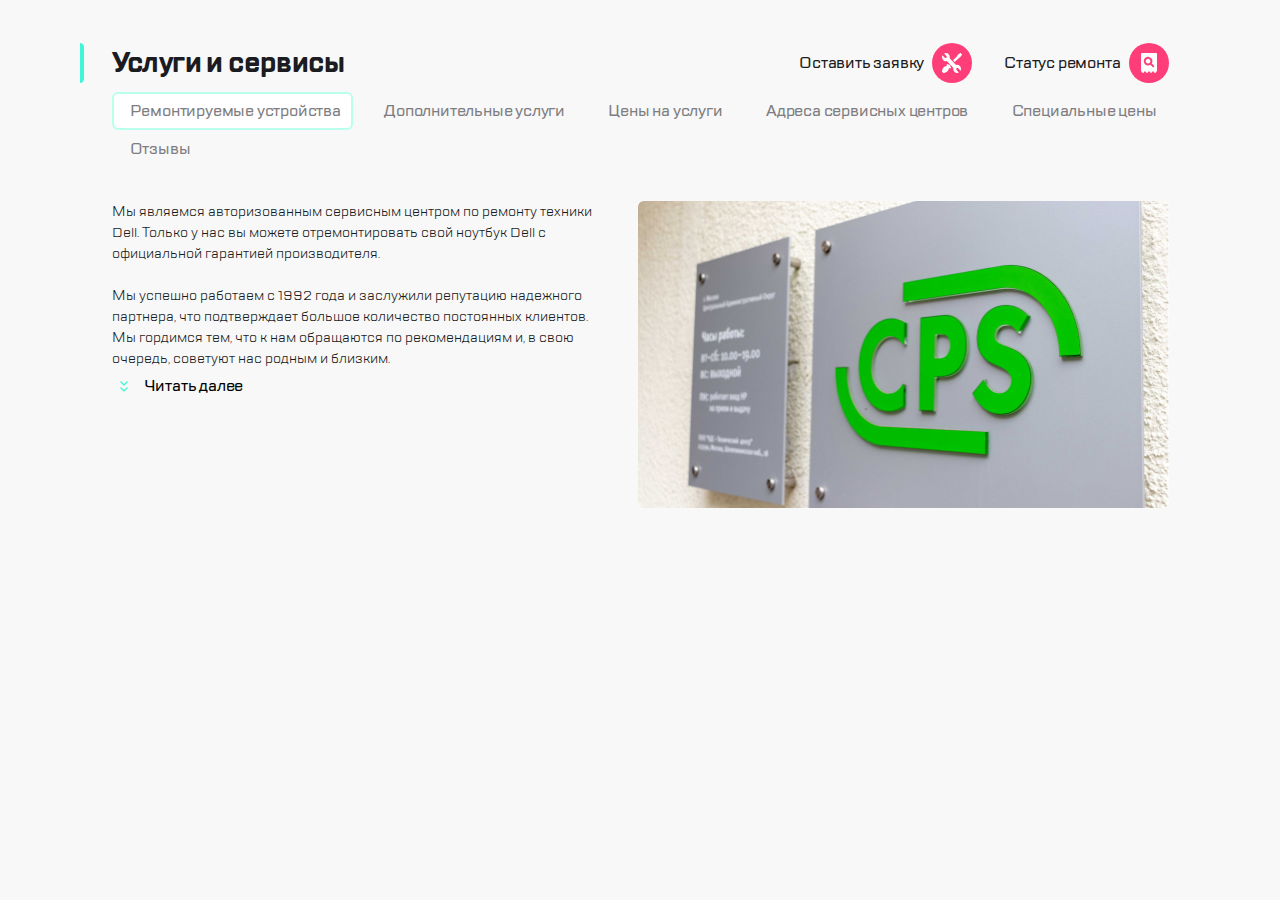
<file: index.html>
<!DOCTYPE html>
<html lang="ru">

<head>
	<meta charset="UTF-8">
	<meta name="viewport" content="width=device-width, initial-scale=1.0">
	<title>CPS сайт</title>
	<link href="./styles/general/index.css" rel="stylesheet">
</head>
<!-- 1. сделать текст отдельно -->
<!-- 2. попробуй у кнопки слова и остальное отдельно сделать.  -->
<body class="container">
	<header class="header">
		<div class="burger-menu">
			<img class="burger-menu__img" src="./images/icon-burger-menu.svg" alt="Меню бургер">
		</div>
		<img class="logo" src="./images/logo.svg" alt="Логотип компании">
		<nav class="header__menu">
			<ul class="contacts contacts_decor-right">
				<li class="contacts__item">
					<a class="contacts__link " href="#!">
						<img class="contacts__img" src="./images/icon-call.svg" alt="Звонок">
					</a>
				</li>
				<li class="contacts__item">
					<a class="contacts__link " href="#!">
						<img class="contacts__img" src="./images/icon-chat.svg" alt="Чат">
					</a>
				</li>
				<li class="contacts__item">
					<a class="contacts__link " href="#!">
						<img class="contacts__img" src="./images/icon-profile.svg" alt="Профиль">
					</a>
				</li>
			</ul>
			<ul class="status">
				<li class="status__item">
					<a class="status__link" href="#!">
						<span class="status__text">Оставить заявку</span>
						<div class="status__wrapper">
							<img class="status__img" src="./images/icon-repair.svg" alt="Ремонт">
						</div>
					</a>
				</li>
				<li class="status__item">
					<a class="status__link" href="#!">
						<span class="status__text">Статус ремонта</span>
						<div class="status__wrapper">
							<img class="status__img" src="./images/icon-checkstatus.svg" alt="Проверка статуса">
						</div>
					</a>
				</li>
			</ul>
		</nav>
	</header>
	<main>
		<section class="common">
			<div class="common__wrapper">
				<h1 class="title title_decor">Услуги и сервисы</h1>
				<ul class="status">
					<li class="status__item">
						<a class="status__link" href="#!">
							<span class="status__text">Оставить заявку</span>
							<div class="status__wrapper">
								<img class="status__img" src="./images/icon-repair.svg" alt="Ремонт">
							</div>
						</a>
					</li>
					<li class="status__item">
						<a class="status__link" href="#!">
							<span class="status__text">Статус ремонта</span>
							<div class="status__wrapper">
								<img class="status__img" src="./images/icon-checkstatus.svg" alt="Проверка статуса">
							</div>
						</a>
					</li>
				</ul>
			</div>
			<nav class="page-menu">
				<ul class="page-menu__list">
					<li class="page-menu__item">
						<button class="page-menu__button page-menu__button--checked">Ремонтируемые устройства</button>
					</li>
					<li class="page-menu__item">
						<button class="page-menu__button">Дополнительные услуги</button>
					</li>
					<li class="page-menu__item">
						<button class="page-menu__button">Цены на услуги</button>
					</li>
					<li class="page-menu__item">
						<button class="page-menu__button">Адреса сервисных центров</button>
					</li>
					<li class="page-menu__item">
						<button class="page-menu__button">Специальные цены</button>
					</li>
					<li class="page-menu__item">
						<button class="page-menu__button">Отзывы</button>
					</li>
				</ul>
			</nav>
			<div class="info">
				<div class="info__column">
					<p class="info__text">Мы являемся авторизованным сервисным центром по
						ремонту техники Dell. Только у нас вы можете отремонтировать свой ноутбук Dell с официальной гарантией
						производителя.
						<br>
						<br>
						Мы успешно работаем с 1992 года и заслужили
						репутацию надежного партнера, что подтверждает большое количество постоянных клиентов. Мы гордимся тем,
						что к нам обращаются по
						рекомендациям и, в свою очередь, советуют нас родным и близким.
					</p>
					<button class="info__button">Читать далее</button>
				</div>
				<img class="info__decor" src="./images/info-decor.jpg" alt="">
			</div>
		</section>
	</main>
</body>

</html>
</file>
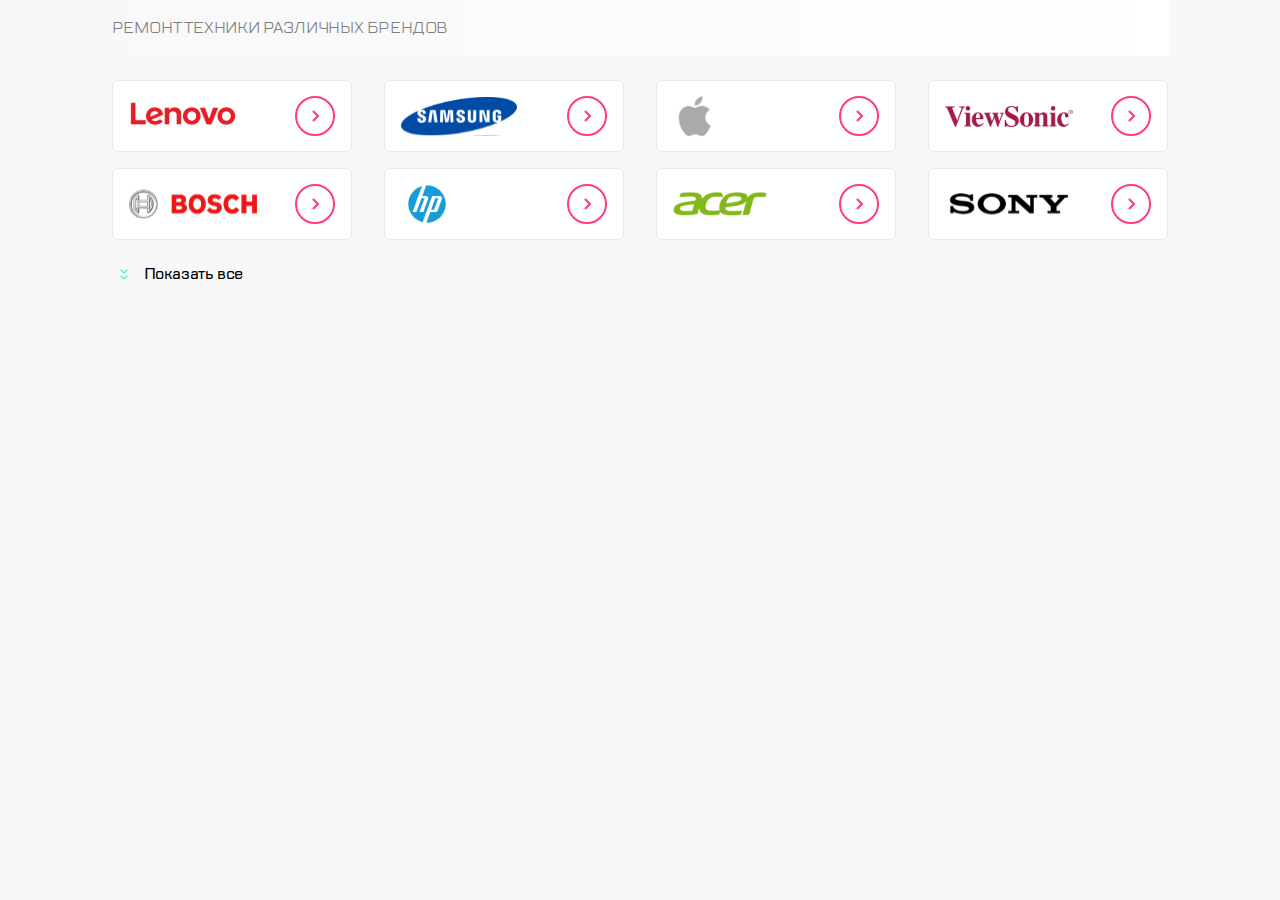
<file: brands.html>
<!DOCTYPE html>
<html lang="ru">

<head>
	<meta charset="UTF-8">
	<meta name="viewport" content="width=device-width, initial-scale=1.0">
	<title>Brands</title>
	<link rel="stylesheet" href="./styles/general/index.css">

	<script src="./js/libs/swiper-bundle.min.js" defer> </script>
	<script src="./js/sricpt.js" defer> </script>
</head>

<body class="container">
	<section class="brands">
		<h2 class="headline">Ремонт техники различных брендов</h2>
		<div class="swiper">
			<ul class="brands__list swiper-wrapper">
				<li class="brands__item swiper-slide">
					<a class="brands__link" href="#!">
						<img class="brands__img" src="./images/icon-lenovo.svg" alt="Логотип Lenovo">
					</a>
				</li>
				<li class="brands__item swiper-slide">
					<a class="brands__link" href="#!">
						<img class="brands__img" src="./images/icon-samsung.svg" alt="Логотип Samsung">
					</a>
				</li>
				<li class="brands__item swiper-slide">
					<a class="brands__link" href="#!">
						<img class="brands__img" src="./images/icon-apple.svg" alt="Логотип Apple">
					</a>
				</li>
				<li class="brands__item swiper-slide">
					<a class="brands__link" href="#!">
						<img class="brands__img" src="./images/icon-viewsonic.svg" alt="Логотип Viewsonic">
					</a>
				</li>
				<li class="brands__item swiper-slide">
					<a class="brands__link" href="#!">
						<img class="brands__img" src="./images/icon-bosch.svg" alt="Логотип Bosch">
					</a>
				</li>
				<li class="brands__item swiper-slide">
					<a class="brands__link" href="#!">
						<img class="brands__img" src="./images/icon-hp.svg" alt="Логотип HP">
					</a>
				</li>
				<li class="brands__item swiper-slide">
					<a class="brands__link" href="#!">
						<img class="brands__img" src="./images/icon-accer.svg" alt="Логотип Acer">
					</a>
				</li>
				<li class="brands__item swiper-slide">
					<a class="brands__link" href="#!">
						<img class="brands__img" src="./images/icon-sony.svg" alt="Логотип Sony">
					</a>
				</li>
				<li class="brands__item swiper-slide">
					<a class="brands__link" href="#!">
						<img class="brands__img" src="./images/icon-lenovo.svg" alt="Логотип Lenovo">
					</a>
				</li>
				<li class="brands__item swiper-slide">
					<a class="brands__link" href="#!">
						<img class="brands__img" src="./images/icon-samsung.svg" alt="Логотип Samsung">
					</a>
				</li>
				<li class="brands__item swiper-slide">
					<a class="brands__link" href="#!">
						<img class="brands__img" src="./images/icon-apple.svg" alt="Логотип Apple">
					</a>
				</li>

			</ul>
			<div class="swiper-pagination"></div>
		</div>
		<button class="brands__btn">
			<span class="brands__show">Показать все</span>
			<span class="brands__hide hide">Скрыть</span>
		</button>
	</section>
</body>

</html>
</file>
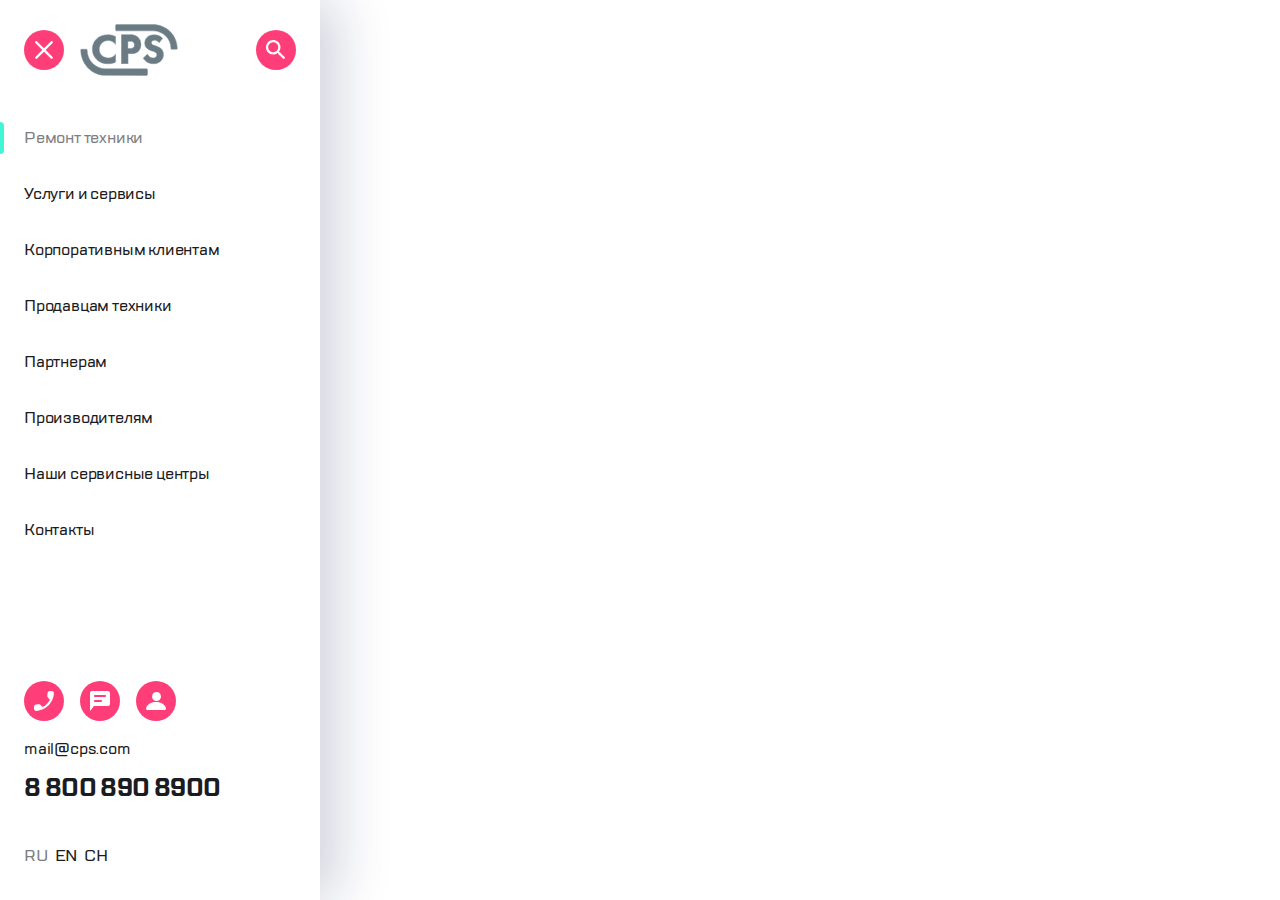
<file: sidebar.html>
<!DOCTYPE html>
<html lang="ru">

<head>
	<meta charset="UTF-8">
	<meta name="viewport" content="width=device-width, initial-scale=1.0">
	<title>CPS sidebar</title>
	<link rel="stylesheet" href="./styles/general/index.css">

</head>

<body>
	<div class="sidebar">
		<header class="sidebar__header">
			<div class="burger-menu">
				<img class="burger-menu__img" src="./images/icon-close-burger.svg" alt="Закрыть бургер меню">
			</div>
			<img class="logo" src="./images/logo.svg" alt="Логотип компании">
			<div class="search">
				<img class="search__img" src="./images/icon-search.svg" alt="Поиск">
			</div>
		</header>
		<nav class="menu">
			<ul class="menu__list">
				<li class="menu__item ">
					<a class="menu__link menu__link--checked" href="#!">Ремонт техники</a>
				</li>
				<li class="menu__item">
					<a class="menu__link" href="#!">Услуги и сервисы</a>
				</li>
				<li class="menu__item">
					<a class="menu__link" href="#!">Корпоративным клиентам</a>
				</li>
				<li class="menu__item">
					<a class="menu__link" href="#!">Продавцам техники</a>
				</li>
				<li class="menu__item">
					<a class="menu__link" href="#!">Партнерам</a>
				</li>
				<li class="menu__item">
					<a class="menu__link" href="#!">Производителям</a>
				</li>
				<li class="menu__item">
					<a class="menu__link" href="#!">Наши сервисные центры</a>
				</li>
				<li class="menu__item">
					<a class="menu__link" href="#!">Контакты</a>
				</li>
			</ul>
		</nav>
		<footer class="sidebar__footer">
			<ul class="contacts">
				<li class="contacts__item">
					<a class="contacts__link " href="#!">
						<img class="contacts__img" src="./images/icon-call.svg" alt="Звонок">
					</a>
				</li>
				<li class="contacts__item">
					<a class="contacts__link " href="#!">
						<img class="contacts__img" src="./images/icon-chat.svg" alt="Чат">
					</a>
				</li>
				<li class="contacts__item">
					<a class="contacts__link " href="#!">
						<img class="contacts__img" src="./images/icon-profile.svg" alt="Профиль">
					</a>
				</li>
			</ul>
			<a class="mail" href="mailto:mail@cps.com">mail@cps.com</a>
			<a class="phone" href="tel:88008908900">8&nbsp;800&nbsp;890&nbsp;8900</a>
			<ul class="language">
				<li class="language__item">
					<a class="language__link language__link--checked" href="#!">RU</a>
				</li>
				<li class="language__item">
					<a class="language__link" href="#!">EN</a>
				</li>
				<li class="language__item">
					<a class="language__link" href="#!">CH</a>
				</li>
			</ul>
		</footer>
	</div>

</body>

</html>
</file>
<file: styles/general/index.css>
@import './normalize.css';
@import '../libs/swiper-bundle.min.css';
@import '../blocks/swiper.css';
@import './fonts.css';
@import './style.css';

@import '../blocks/container.css';
@import '../blocks/headline.css';

/* common */
@import '../blocks/header.css';
@import '../blocks/burger-menu.css';
@import '../blocks/logo.css';
@import '../blocks/contacts.css';
@import '../blocks/status.css';
@import '../blocks/title.css';
@import '../blocks/common.css';
@import '../blocks/info.css';
@import '../blocks/page-menu.css';

/* sidebar */
@import '../blocks/search.css';
@import '../blocks/sidebar.css';
@import '../blocks/menu.css';
@import '../blocks/mail.css';
@import '../blocks/phone.css';
@import '../blocks/language.css';

/* brands */
@import '../blocks/brands.css';
</file>
